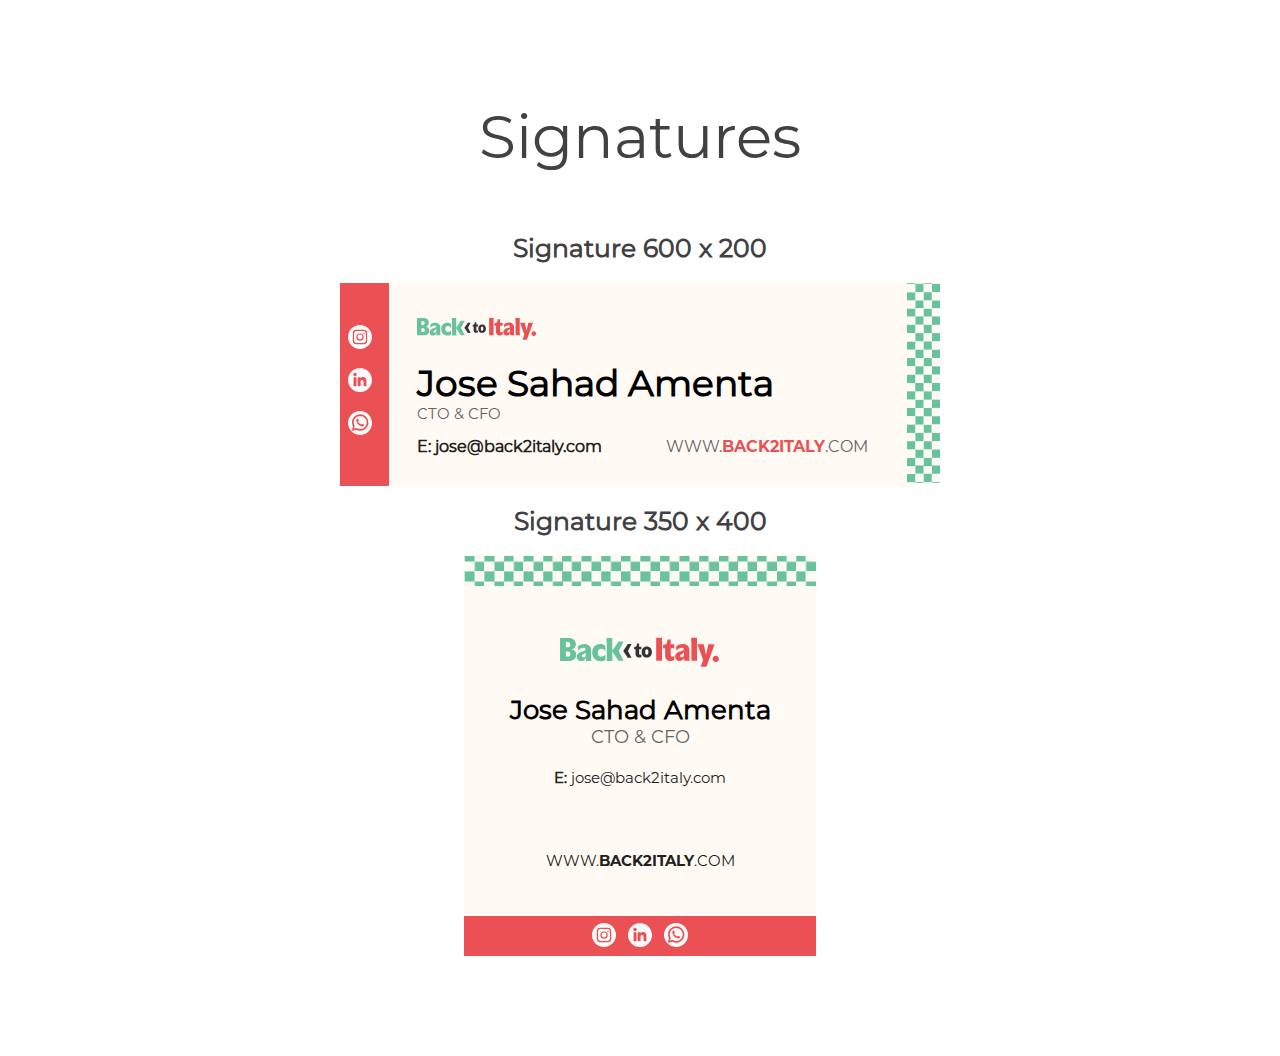
<file: index.html>
<!DOCTYPE html>
<html lang="en">

<head>
    <meta charset="UTF-8">
    <meta name="viewport" content="width=device-width, initial-scale=1.0">
    <title>Signatures</title>
    <link rel="stylesheet" href="css/style.css">
</head>

<body>
    <main>
        <div class="heading">
            <h1>Signatures</h1>
        </div>
        <div class="content">
          <h2>Signature 600 x 200</h2>
            <div class="wrap">
                
                <table cellpadding="0" cellspacing="0" style="border-collapse: collapse; width: 600px; max-height: 150px;">
                    <tr>
                      <td style="width: 30px; background-color: #EB5055; vertical-align: top; padding: 42px 0;">
                        <table cellpadding="0" cellspacing="0" style="border-collapse: collapse;">
                          <tr>
                            <td style="padding-left: 8px; padding-right: 8px; padding-bottom: 16px;">
                              <a href="https://www.instagram.com/back2italy.la/" target="_blank" rel="noopener noreferrer">
                                <img src="img/instagram.svg" alt="Instagram" style="width: 24px; height: 24px;">
                              </a>
                            </td>
                          </tr>
                          <tr>
                            <td style="padding-left: 8px; padding-right: 8px; padding-bottom: 16px;">
                              <a href="https://www.linkedin.com/company/back2italy" target="_blank" rel="noopener noreferrer">
                                <img src="img/linkedin.svg" alt="LinkedIn" style="width: 24px; height: 24px;">
                              </a>
                            </td>
                          </tr>
                          <tr>
                            <td style="padding-left: 8px; padding-right: 8px;">
                              <a href="https://wa.me/3904321510622" target="_blank" rel="noopener noreferrer">
                                <img src="img/whatsapp.svg" alt="WhatsApp" style="width: 24px; height: 24px;">
                              </a>
                            </td>
                          </tr>
                        </table>
                      </td>
                      <td style="width: 420px; background-color: #FFFBF4; padding: 20px 28px;">
                        <table cellpadding="0" cellspacing="0" style="border-collapse: collapse; width: 100%;">
                          <tr>
                            <td>
                              <img src="img/Landing-en-construccion_logo.svg" alt="Logo" style="max-width: 120px;">
                            </td>
                          </tr>
                          <tr>
                            <td style="padding-top: 16px;">
                              <p style="margin: 0; line-height: 1.2; font-size: 36px; font-family: 'Montserrat'; font-weight: bold; color: #000000;">
                                Jose Sahad Amenta
                              </p>
                              <span style="margin: 0; line-height: 1.2; font-size: 15px; font-family: 'Montserrat', sans-serif; font-weight: normal; color: #646464;">
                                CTO & CFO
                              </span>
                            </td>
                          </tr>
                          <tr>
                            <td style="padding-top: 14px;">
                              <span style="margin: 0; line-height: 1.2; font-size: 16px; font-family: 'Montserrat', sans-serif; color: #212121; text-decoration: none;">
                                <a href="mailto:jose@back2italy" target="_blank" rel="noopener noreferrer" style="text-decoration: unset; color: #212121;">
                                  <b>E:</b> <span style="padding-bottom: 14px; font-family: 'Montserrat', sans-serif; color: #212121; font-weight: 600;">jose@back2italy</span><span style="font-family: 'Montserrat', sans-serif; color: #212121; font-weight: 600;">.com</span>
                                </a>
                                <a href="https://www.back2italy.com" target="_blank" rel="noopener noreferrer" style="text-decoration: unset; color: #212121;">
                                  <span style="padding-left: 60px; font-family: 'Montserrat', sans-serif; color: #646464; font-weight: 100;">
                                    WWW.<span style="color: #EB5055; font-family: 'Montserrat-Bold', sans-serif; font-weight: bolder;">BACK2ITALY</span>.COM
                                  </span>
                                </a>
                              </span>
                            </td>
                          </tr>
                        </table>
                      </td>
                      <td style="width: 27px; background-color: #fff; vertical-align: top;">
                        <img src="img/cuadros.svg" alt="End image" style="width: 100%; height: 200px; object-fit: cover;">
                      </td>
                    </tr>
                  </table>
            </div>

            <h2>Signature 350 x 400</h2>

            <div class="wrap">
              <table cellpadding="0" cellspacing="0" style="border-collapse: collapse; width: 350px; height: 400px; background-color: #FFFBF4;">
                <tr>
                  <td style="width: 100%; height: 30px; background-color: #FFFBF4; vertical-align: top;">
                    <img src="img/Grupo-10.png" alt="End image" style="width: 100%; height: 30px; object-fit: cover;">
                  </td>
                </tr>
                <tr>
                  <td style="width: 140px; height: 200px; background-color: #FFFBF4; padding: 40px 24px; text-align: center; vertical-align: top;">
                    <div style="display: inline-block; vertical-align: top;">
                      <img src="img/Landing-en-construccion_logo.svg" alt="Logo" style="max-width: 160px;">
                    </div>
                    <div style="display: inline-block; padding-top: 20px; vertical-align: top; width: 290px;">
                      <h2 style="margin: 0; font-family: 'Montserrat', sans-serif; font-size: 26px; font-weight: bold; color: #000000;">
                        Jose Sahad Amenta
                      </h2>
                      <p style="font-family: 'Montserrat', sans-serif; font-size: 18px; font-weight: normal; color: #646464;">
                        CTO & CFO
                      </p>
                    </div>
                    <div style="display: inline-block; padding-top: 20px; text-align: center; vertical-align: top; width: 290px;">
                      <a href="mailto:jose@back2italy" target="_blank" rel="noopener noreferrer" style="text-decoration: unset; font-family: 'Montserrat', sans-serif;">
                        <p style="margin: 0; font-family: 'Montserrat', sans-serif; font-size: 15px; color: #212121;">
                        <b>E:</b> <span style="font-family: 'Montserrat', sans-serif; color: #212121;">jose@back2italy</span>.com
                      </p>
                      </a>
                    </div>
                    <div style="display: inline-block; padding-top: 60px; text-align: center; vertical-align: top; width: 290px;">
                      <a href="https://www.back2italy.com" target="_blank" rel="noopener noreferrer" style="text-decoration: unset;">
                        <p style="margin: 4px 0 0; font-family: 'Montserrat', sans-serif; font-size: 15px; color: #212121;">
                          WWW.<span style="font-family: 'Montserrat-Bold', sans-serif; color: #212121;">BACK2ITALY</span>.COM
                        </p>
                      </a>
                    </div>
                  </td>
                </tr>
                <tr>
                  <td style="width: auto; height: 30px; background-color: #EB5055; text-align: center; padding: 6px 0;">
                    <p>
                      <table cellpadding="0" cellspacing="0" style="border-collapse: collapse; margin: 0 128px;">
                        <tr>
                          <td style="padding-right: 12px;">
                            <a href="https://www.instagram.com/back2italy.la/" target="_blank" rel="noopener noreferrer">
                              <img src="img/instagram.svg" alt="Instagram" style="width: 24px; height: 24px;">
                            </a>
                          </td>
                          <td style="padding-right: 12px;">
                            <a href="https://www.linkedin.com/company/back2italy" target="_blank" rel="noopener noreferrer">
                              <img src="img/linkedin.svg" alt="LinkedIn" style="width: 24px; height: 24px;">
                            </a>
                          </td>
                          <td>
                            <a href="https://wa.me/3904321510622" target="_blank" rel="noopener noreferrer">
                              <img src="img/whatsapp.svg" alt="WhatsApp" style="width: 24px; height: 24px;">
                            </a>
                          </td>
                        </tr>
                      </table>
                    </p>
                  </td>
                </tr>
              </table>
            </div>


        </div>
    </main>
</body>

</html>
</file>
<file: css/style.css>
/* FONTS */
@font-face {
    font-family: 'Montserrat';
    src: url('../fonts/Montserrat-Regular.otf');
}

@font-face {
    font-family: 'Montserrat-Medium';
    src: url('../fonts/Montserrat-Medium.otf');
}

@font-face {
    font-family: 'Montserrat-Bold';
    src: url('../fonts/Montserrat-Bold.otf');
}

/* NORMALIZE */
* {
    padding: 0;
    margin: 0;
    border: none;
    outline: none;
    text-decoration: none;
    scroll-behavior: smooth;
    box-sizing: border-box;
    font-family: 'Montserrat', sans-serif;
}

:root {
    --primary-bg-color: #FFFBF4;
    --text-color: #414042;
    --main-color: #69C29E;
    --base-font: 'Montserrat', sans-serif;
}

html {
    font-size: 62.5%;
    overflow-x: hidden;
}

body {
    background-color: #fff;
    color: var(--text-color);
    font-family: var(--base-font);
}

img {
    width: 100%;
}

ul,
ol {
    list-style-type: none;
}

h1 {
    font-weight: unset;
}

input[type=number]::-webkit-inner-spin-button, 
input[type=number]::-webkit-outer-spin-button { 
  -webkit-appearance: none; 
  margin: 0; 
}

/* Signature Styles */
main {
    display: flex;
    flex-direction: column;
    padding: 10rem 9%;
    gap: 6rem;
    align-items: center;
    justify-content: center;
}

.heading {
    display: flex;
    align-items: center;
    justify-content: center;
    font-size: 3rem;
}

main .content {
    display: flex;
    flex-direction: column;
    align-items: center;
    gap: 2rem;
}

.content h2 {
    font-size: 2.5em;
}
</file>
